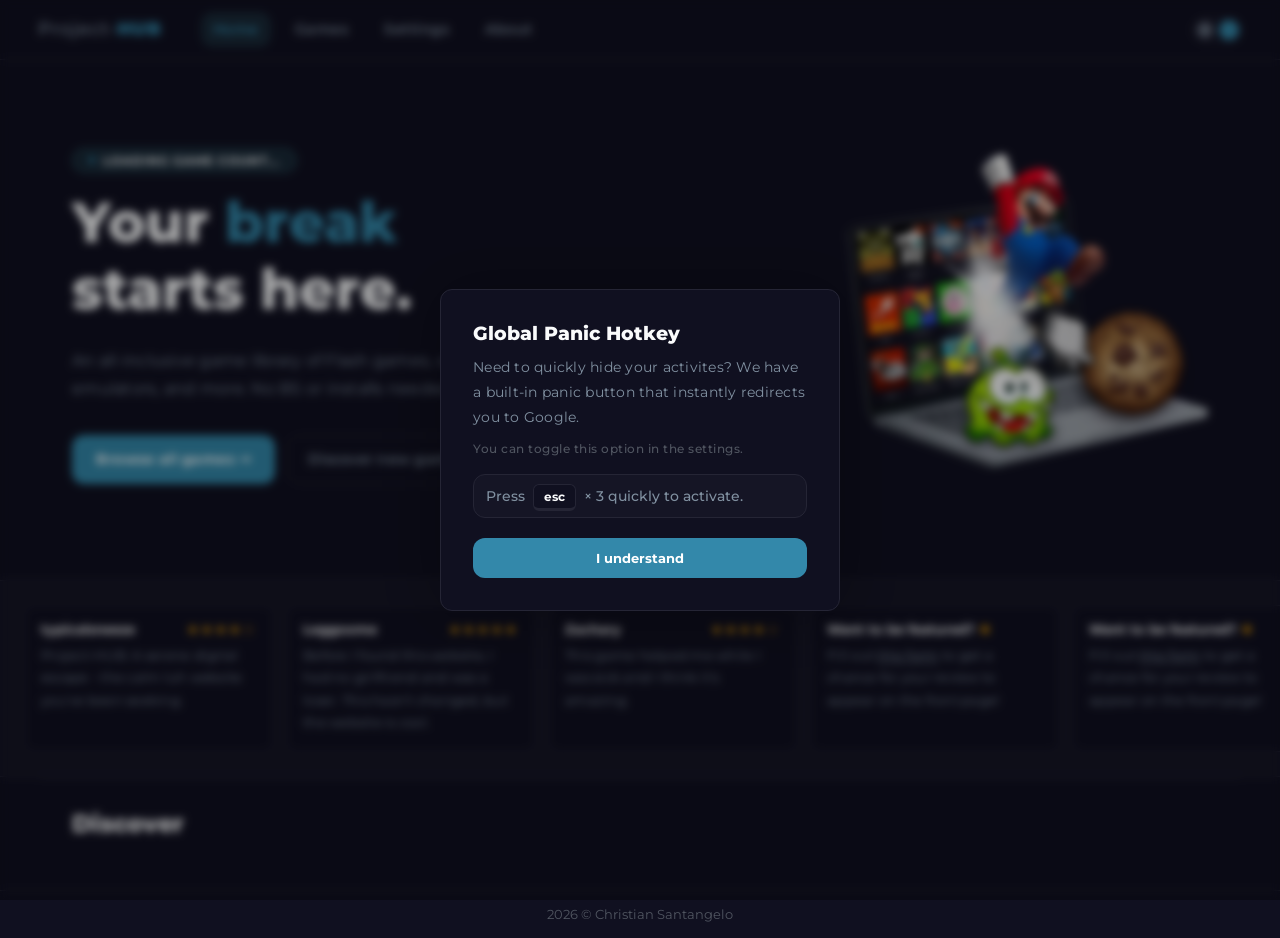
<file: index.html>
<!doctype html>
<html lang="en" data-theme="dark">

<head>
    <!-- Google tag (gtag.js) -->
    <script async src="https://www.googletagmanager.com/gtag/js?id=G-8TDD592BJ4"></script>
    <script>
        window.dataLayer = window.dataLayer || [];
        function gtag() { dataLayer.push(arguments); }
        gtag('js', new Date());

        gtag('config', 'G-8TDD592BJ4');
    </script>

    <meta charset="utf-8" />
    <meta name="viewport" content="width=device-width, initial-scale=1" />
    <meta name="robots" content="index, follow" />

    <title>Project-HUB</title>
    <meta name="description" content="A large, curated game library of Flash games, web ports, emulators, and more. No BS or installs
    needed." />

    <meta property="og:title" content="Project-HUB" />
    <meta property="og:site_name" content="Project-HUB" />
    <meta property="og:type" content="website" />
    <meta property="og:image" content="img/hero.webp" />
    <meta property="og:image:alt" content="Laptop with Project-HUB website." />
    <meta name="twitter:card" content="summary" />

    <link rel="icon" id="dynamic-favicon" type="image/png" href="img/favicons/favicon-64x64.png" sizes="64x64">

    <link rel="icon" type="image/svg+xml" href="img/favicons/favicon.svg">
    <link rel="icon" type="image/png" sizes="64x64" href="img/favicons/favicon-64x64.png">
    <link rel="icon" type="image/png" sizes="32x32" href="img/favicons/favicon-32x32.png">
    <link rel="icon" type="image/png" sizes="16x16" href="img/favicons/favicon-16x16.png">
    <link rel="manifest" href="site.webmanifest">

    <meta name="apple-mobile-web-app-capable" content="yes">
    <meta name="apple-mobile-web-app-status-bar-style" content="black-translucent">
    <link rel="apple-touch-icon" sizes="180x180" href="img/favicons/apple-touch-icon.png">

    <link rel="stylesheet" href="css/global.css" />
    <link rel="stylesheet" href="css/index.css" />
</head>

<body>
    <!-- Navbar -->
    <nav id="navbar"></nav>

    <!-- Modal -->
    <div class="modal-background" id="panic-modal">
        <div class="modal">
            <h2>Global Panic Hotkey</h2>
            <p>Need to quickly hide your activites? We have a built-in panic button that instantly redirects you to
                Google.</p>
            <p class="modal-subtitle">You can toggle this option in the settings.</p>

            <div>Press <span class="key">esc</span> &times; 3 quickly to activate.</div>
            <button id="modal-btn">I understand</button>
        </div>
    </div>

    <!-- Main -->

    <!-- Hero -->
    <div class="section-wrap hero-wrap">
        <div class="hero-content">
            <div class="hero-counter">
                <span class="hero-counter-dot"></span>
                <span id="game-count">LOADING GAME COUNT...</span>
            </div>

            <h1>Your <span>break</span> <br /> starts here.</h1>
            <p>An all-inclusive game library of Flash games, web ports, emulators, and more. No BS or installs
                needed.</p>

            <div class="hero-buttons">
                <a href="games.html" class="btn-primary">Browse all games &#10142;</a>
                <a href="#discover" class="btn-secondary">Discover new games</a>
            </div>
        </div>

        <img src="img/hero.webp">
    </div>

    <!-- Reviews -->
    <div class="reviews-wrap">
        <div class="reviews" id="reviews-scroller"></div>
    </div>

    <!-- Recently Played -->
    <div class="section-wrap">
        <h2>Recently Played</h2>
        <div class="games-grid" id="recently-played-grid"></div>
    </div>

    <div class="divider"></div>

    <!-- Discover -->
    <div class="section-wrap" id="discover">
        <h2>Discover</h2>
        <div class="games-grid" id="random-games-grid"></div>
    </div>

    <!-- Footer -->
    <footer id="footer"></footer>

    <!-- Scripts -->
    <script src="js/svg.js"></script>
    <script src="js/components.js"></script>
    <script src="js/global.js"></script>
    <script src="js/cdn.js"></script>
    <script src="js/index.js"></script>
</body>

</html>
</file>
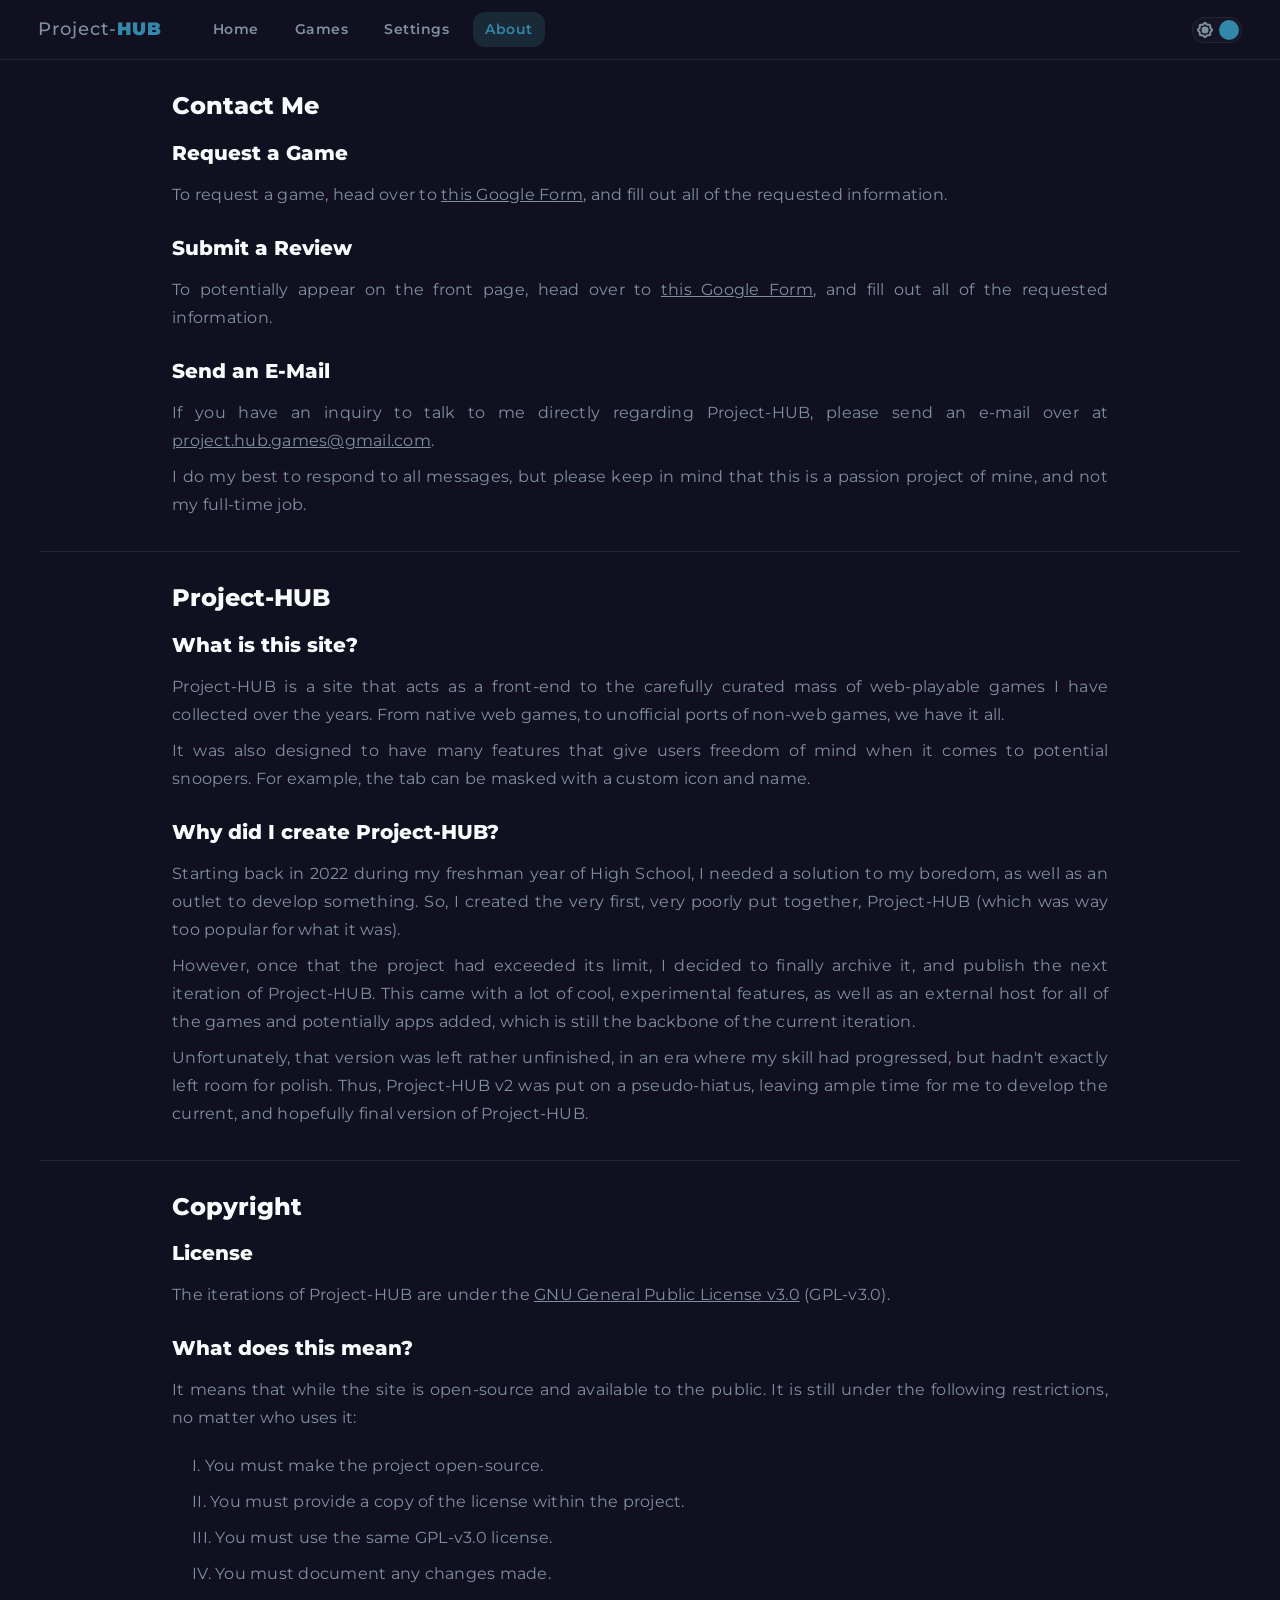
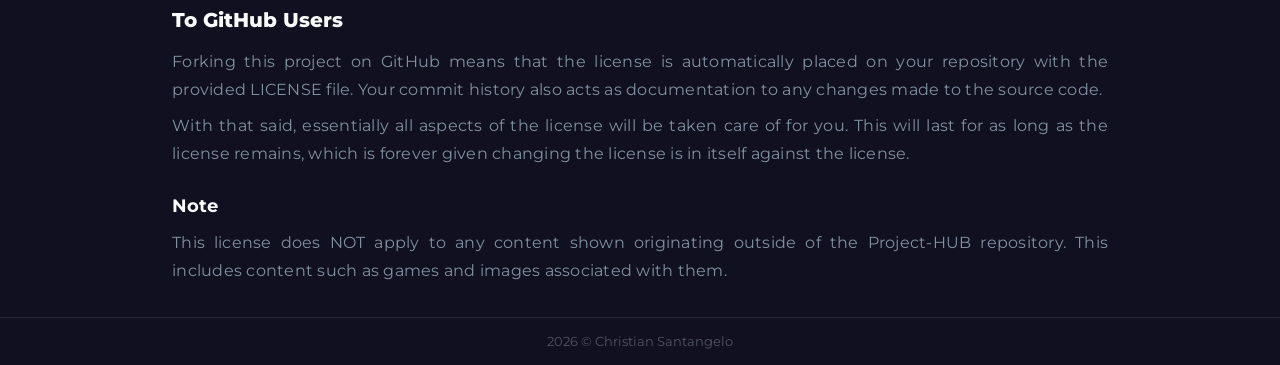
<file: about.html>
<!doctype html>
<html lang="en" data-theme="dark">

<head>
    <!-- Google tag (gtag.js) -->
    <script async src="https://www.googletagmanager.com/gtag/js?id=G-8TDD592BJ4"></script>
    <script>
        window.dataLayer = window.dataLayer || [];
        function gtag() { dataLayer.push(arguments); }
        gtag('js', new Date());

        gtag('config', 'G-8TDD592BJ4');
    </script>

    <meta charset="utf-8" />
    <meta name="viewport" content="width=device-width, initial-scale=1" />
    <meta name="robots" content="index, nofollow" />

    <title>Project-HUB | About</title>
    <meta name="description" content="A large, curated game library of Flash games, web ports, emulators, and more. No BS or installs
    needed." />

    <meta property="og:title" content="Project-HUB | About" />
    <meta property="og:site_name" content="Project-HUB" />
    <meta property="og:type" content="website" />
    <meta property="og:image" content="img/hero.webp" />
    <meta property="og:image:alt" content="Laptop with Project-HUB website." />
    <meta name="twitter:card" content="summary" />

    <link rel="icon" id="dynamic-favicon" type="image/png" href="img/favicons/favicon-64x64.png" sizes="64x64">

    <link rel="icon" type="image/svg+xml" href="img/favicons/favicon.svg">
    <link rel="icon" type="image/png" sizes="64x64" href="img/favicons/favicon-64x64.png">
    <link rel="icon" type="image/png" sizes="32x32" href="img/favicons/favicon-32x32.png">
    <link rel="icon" type="image/png" sizes="16x16" href="img/favicons/favicon-16x16.png">
    <link rel="manifest" href="site.webmanifest">

    <meta name="apple-mobile-web-app-capable" content="yes">
    <meta name="apple-mobile-web-app-status-bar-style" content="black-translucent">
    <link rel="apple-touch-icon" sizes="180x180" href="img/favicons/apple-touch-icon.png">

    <link rel="stylesheet" href="css/global.css" />
    <link rel="stylesheet" href="css/about.css" />
</head>

<body>
    <!-- Navbar -->
    <nav id="navbar"></nav>

    <!-- Main -->

    <!-- Contact -->
    <div class="section-wrap">
        <h2>Contact Me</h2>

        <h3>Request a Game</h3>
        <p>To request a game, head over to <a href="https://forms.gle/FuhUKVByGVhnG1ME9" target="_blank">this Google
                Form</a>, and fill out all of the requested information.</p>

        <br>

        <h3>Submit a Review</h3>
        <p>To potentially appear on the front page, head over to <a href="https://forms.gle/xAx89Uk5XyQ7FQLj8"
                target="_blank">this Google Form</a>, and fill out all of the requested information.</p>

        <br>

        <h3>Send an E-Mail</h3>
        <p>If you have an inquiry to talk to me directly regarding Project-HUB, please send an e-mail over at <a
                href="mailto:project.hub.games@gmail.com" target="_blank">project.hub.games@gmail.com</a>.</p>
        <p>I do my best to respond to all messages, but please keep in mind that this is a passion project of mine, and
            not my full-time job.</p>
    </div>

    <div class="divider"></div>

    <!-- Description -->
    <div class="section-wrap">
        <h2>Project-HUB</h2>

        <h3>What is this site?</h3>
        <p>Project-HUB is a site that acts as a front-end to the carefully curated mass of web-playable games I have
            collected over the years. From native web games, to unofficial ports of non-web games, we have it all.</p>
        <p>It was also designed to have many features that give users freedom of mind when it comes to potential
            snoopers. For example, the tab can be masked with a custom icon and name.</p>

        <br>

        <h3>Why did I create Project-HUB?</h3>
        <p>Starting back in 2022 during my freshman year of High School, I needed a solution to my boredom, as well as
            an outlet to develop something. So, I created the very first, very poorly put together, Project-HUB (which
            was way too popular for what it was).</p>
        <p>However, once that the project had exceeded its limit, I decided to finally archive it, and publish the next
            iteration of Project-HUB. This came with a lot of cool, experimental features, as well as an external host
            for all of the games and potentially apps added, which is still the backbone of the current iteration.</p>
        <p>Unfortunately, that version was left rather unfinished, in an era where my skill had progressed, but hadn't
            exactly left room for polish. Thus, Project-HUB v2 was put on a pseudo-hiatus, leaving ample time for me to
            develop the current, and hopefully final version of Project-HUB.</p>
    </div>

    <div class="divider"></div>

    <!-- Copyright -->
    <div class="section-wrap">
        <h2>Copyright</h2>

        <h3>License</h3>
        <p>The iterations of Project-HUB are under the <a
                href="https://github.com/IamChristianS/Project-HUB_V3/blob/main/LICENSE" target="_blank">GNU General
                Public
                License v3.0</a> (GPL-v3.0).</p>

        <br>

        <h3>What does this mean?</h3>
        <p>It means that while the site is open-source and available to the public. It is still under the following
            restrictions, no matter who uses it:</p>

        <ol>
            <li>You must make the project open-source.</li>
            <li>You must provide a copy of the license within the project.</li>
            <li>You must use the same GPL-v3.0 license.</li>
            <li>You must document any changes made.</li>
        </ol>

        <h3>To GitHub Users</h3>
        <p>Forking this project on GitHub means that the license is automatically placed on your repository with the
            provided LICENSE file. Your commit history also acts as documentation to any changes made to the source
            code.</p>
        <p>With that said, essentially all aspects of the license will be taken care of for you. This will last for as
            long as the license remains, which is forever given changing the license is in itself against the license.
        </p>

        <br>

        <h4>Note</h4>
        <p>This license does NOT apply to any content shown originating outside of the Project-HUB repository. This
            includes content such as games and images associated with them.</p>
    </div>

    <!-- Footer -->
    <footer id="footer"></footer>

    <!-- Scripts -->
    <script src="js/svg.js"></script>
    <script src="js/components.js"></script>
    <script src="js/global.js"></script>
</body>

</html>
</file>
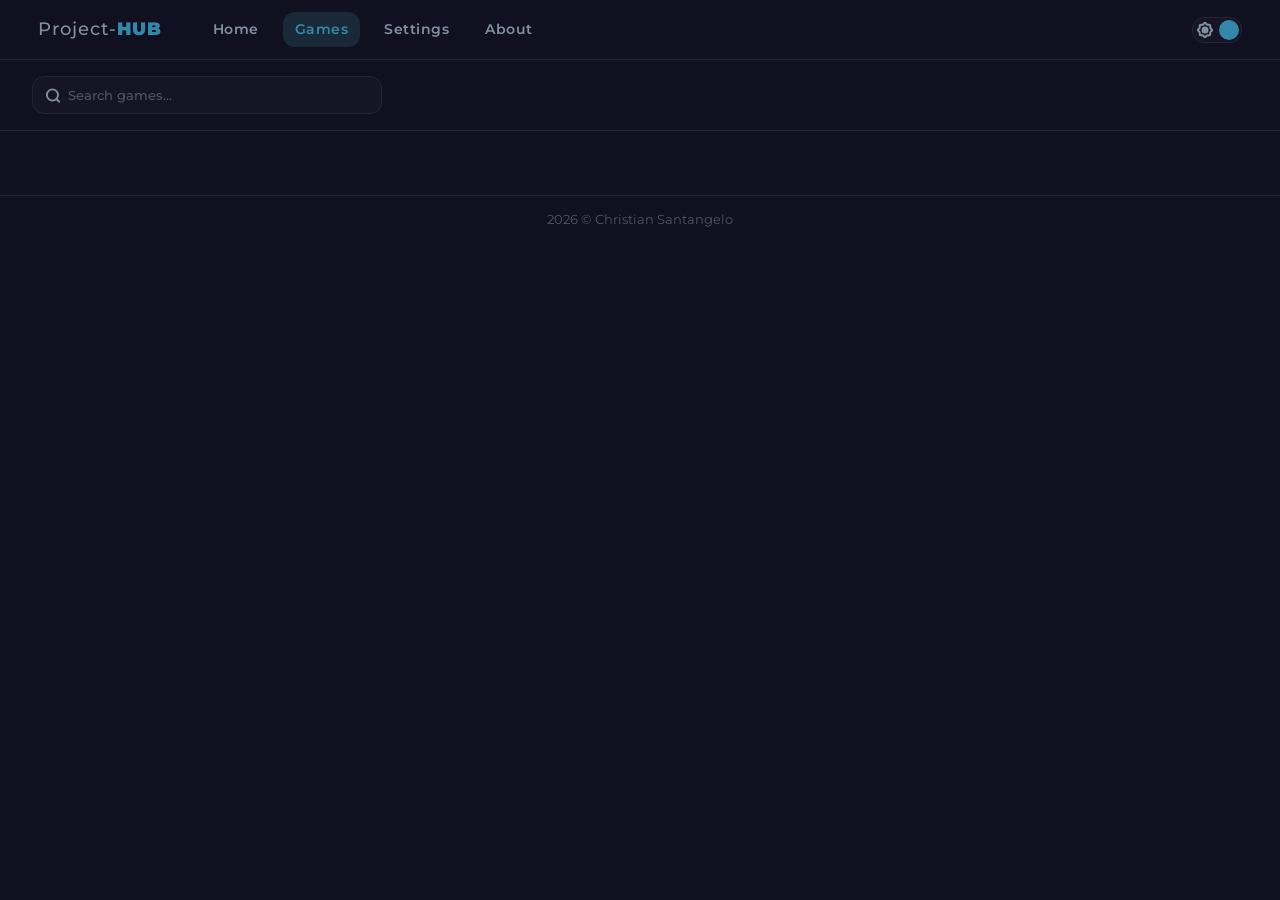
<file: games.html>
<!doctype html>
<html lang="en" data-theme="dark">

<head>
    <!-- Google tag (gtag.js) -->
    <script async src="https://www.googletagmanager.com/gtag/js?id=G-8TDD592BJ4"></script>
    <script>
        window.dataLayer = window.dataLayer || [];
        function gtag() { dataLayer.push(arguments); }
        gtag('js', new Date());

        gtag('config', 'G-8TDD592BJ4');
    </script>

    <meta charset="utf-8" />
    <meta name="viewport" content="width=device-width, initial-scale=1" />
    <meta name="robots" content="index, nofollow" />

    <title>Project-HUB | Games</title>
    <meta name="description" content="A large, curated game library of Flash games, web ports, emulators, and more. No BS or installs
    needed." />

    <meta property="og:title" content="Project-HUB | Games" />
    <meta property="og:site_name" content="Project-HUB" />
    <meta property="og:type" content="website" />
    <meta property="og:image" content="img/hero.webp" />
    <meta property="og:image:alt" content="Laptop with Project-HUB website." />
    <meta name="twitter:card" content="summary" />

    <link rel="icon" id="dynamic-favicon" type="image/png" href="img/favicons/favicon-64x64.png" sizes="64x64">

    <link rel="icon" type="image/svg+xml" href="img/favicons/favicon.svg">
    <link rel="icon" type="image/png" sizes="64x64" href="img/favicons/favicon-64x64.png">
    <link rel="icon" type="image/png" sizes="32x32" href="img/favicons/favicon-32x32.png">
    <link rel="icon" type="image/png" sizes="16x16" href="img/favicons/favicon-16x16.png">
    <link rel="manifest" href="site.webmanifest">

    <meta name="apple-mobile-web-app-capable" content="yes">
    <meta name="apple-mobile-web-app-status-bar-style" content="black-translucent">
    <link rel="apple-touch-icon" sizes="180x180" href="img/favicons/apple-touch-icon.png">

    <link rel="stylesheet" href="css/global.css" />
    <link rel="stylesheet" href="css/games.css" />
</head>

<body>
    <!-- Navbar -->
    <nav id="navbar"></nav>

    <!-- Main -->

    <!-- Toolbar -->
    <div class="toolbar-wrap">
        <div class="search-bar">
            <svg width="16" viewBox="0 0 800 800" fill="none" stroke="var(--text2)" stroke-width="100">
                <circle cx="400" cy="400" r="300" />
                <path d="m800 800-200-200" />
            </svg>

            <input type="text" placeholder="Search games..." autocomplete="off" id="search-input" />
        </div>

        <div class="filter-bar" id="filter-bar"></div>
    </div>

    <!-- Games -->
    <div class="games-wrap">
        <div class="games-grid" id="games-grid"></div>
    </div>

    <!-- Footer -->
    <footer id="footer"></footer>

    <!-- Scripts -->
    <script src="js/svg.js"></script>
    <script src="js/components.js"></script>
    <script src="js/global.js"></script>
    <script src="js/cdn.js"></script>
    <script src="js/games.js"></script>
</body>

</html>
</file>
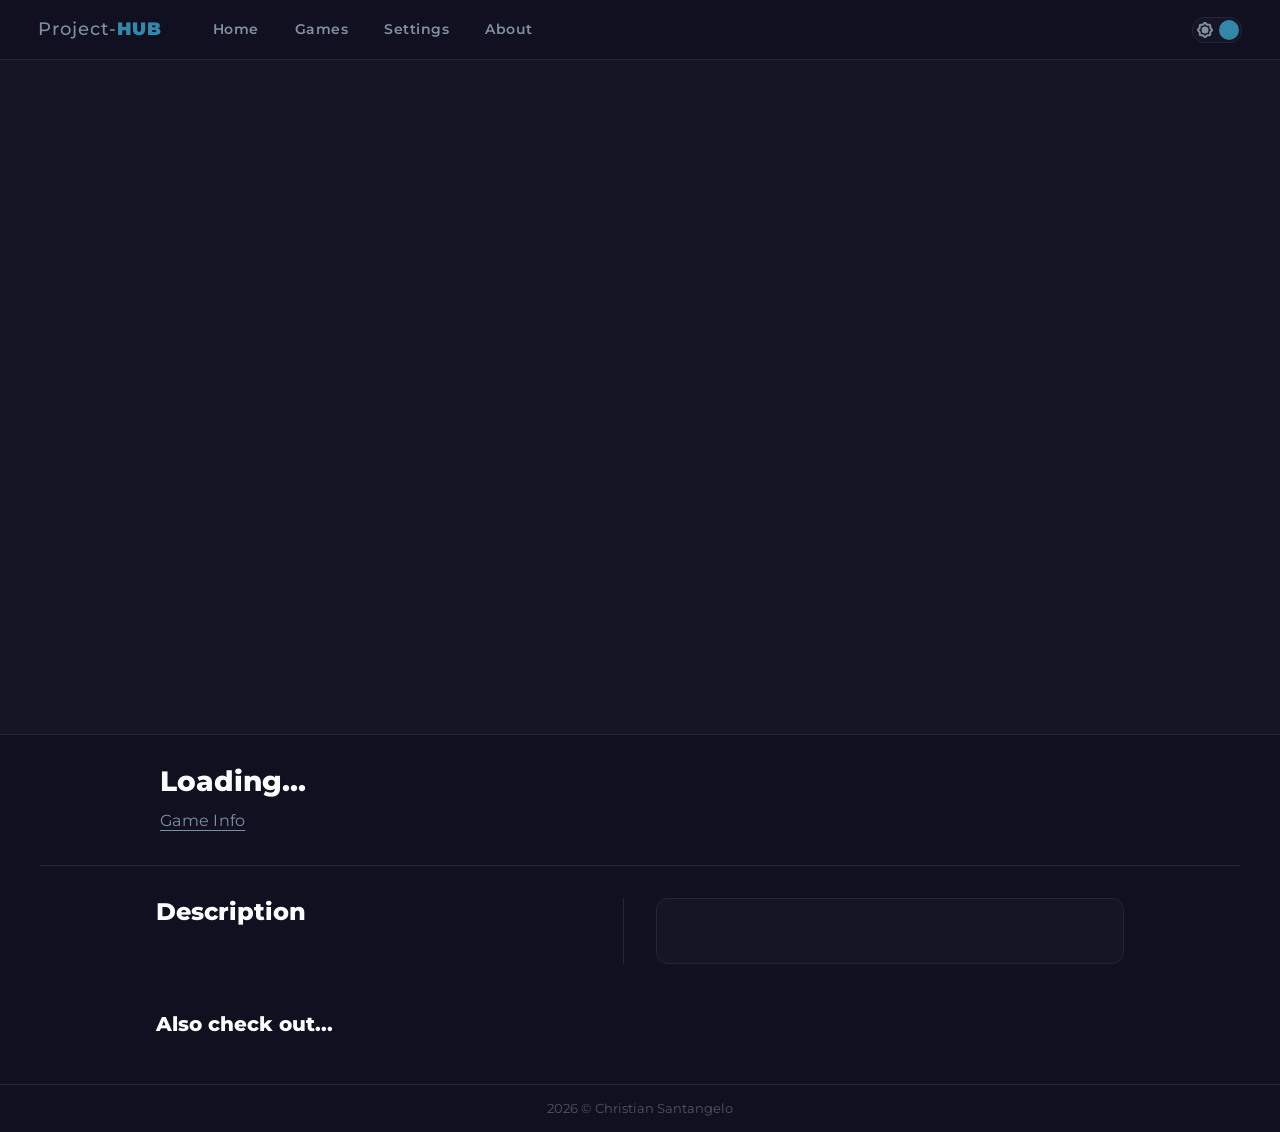
<file: player.html>
<!doctype html>
<html lang="en" data-theme="dark">

<head>
    <!-- Google tag (gtag.js) -->
    <script async src="https://www.googletagmanager.com/gtag/js?id=G-8TDD592BJ4"></script>
    <script>
        window.dataLayer = window.dataLayer || [];
        function gtag() { dataLayer.push(arguments); }
        gtag('js', new Date());

        gtag('config', 'G-8TDD592BJ4');
    </script>

    <meta charset="utf-8" />
    <meta name="viewport" content="width=device-width, initial-scale=1" />
    <meta name="robots" content="noindex, nofollow" />

    <title>Project-HUB | Player</title>
    <meta name="description" content="A large, curated game library of Flash games, web ports, emulators, and more. No BS or installs
    needed." />

    <meta property="og:title" content="Project-HUB | Player" />
    <meta property="og:site_name" content="Project-HUB" />
    <meta property="og:type" content="website" />
    <meta property="og:image" content="img/hero.webp" />
    <meta property="og:image:alt" content="Laptop with Project-HUB website." />
    <meta name="twitter:card" content="summary" />

    <link rel="icon" id="dynamic-favicon" type="image/png" href="img/favicons/favicon-64x64.png" sizes="64x64">

    <link rel="icon" type="image/svg+xml" href="img/favicons/favicon.svg">
    <link rel="icon" type="image/png" sizes="64x64" href="img/favicons/favicon-64x64.png">
    <link rel="icon" type="image/png" sizes="32x32" href="img/favicons/favicon-32x32.png">
    <link rel="icon" type="image/png" sizes="16x16" href="img/favicons/favicon-16x16.png">
    <link rel="manifest" href="site.webmanifest">

    <meta name="apple-mobile-web-app-capable" content="yes">
    <meta name="apple-mobile-web-app-status-bar-style" content="black-translucent">
    <link rel="apple-touch-icon" sizes="180x180" href="img/favicons/apple-touch-icon.png">

    <link rel="stylesheet" href="css/global.css" />
    <link rel="stylesheet" href="css/player.css" />
</head>

<body>
    <!-- Navbar -->
    <nav id="navbar"></nav>

    <!-- Main -->

    <!-- Player -->
    <div class="player-wrap">
        <iframe id="player" allowfullscreen></iframe>
    </div>

    <!-- Toolbar -->
    <div class="section-wrap toolbar-wrap">
        <div class="toolbar-info">
            <h1 id="game-name">Loading...</h1>
            <a href="#game-info" id="info-btn">Game Info</a>
        </div>
        <div class="toolbar-actions" id="toolbar-buttons"></div>
    </div>

    <div class="divider"></div>

    <!-- Game Info -->
    <div class="section-wrap game-info">
        <div id="game-description">
            <h2>Description</h2>
        </div>
        <div class="game-details" id="game-details"></div>
    </div>

    <!-- Games -->
    <div class="section-wrap">
        <h3>Also check out...</h3>
        <div class="games-grid" id="random-games-grid"></div>
    </div>

    <!-- Footer -->
    <footer id="footer"></footer>

    <!-- Scripts -->
    <script src="js/svg.js"></script>
    <script src="js/components.js"></script>
    <script src="js/global.js"></script>
    <script src="js/cdn.js"></script>
    <script src="js/player.js"></script>
</body>

</html>
</file>
<file: css/global.css>
@import url('https://fonts.googleapis.com/css2?family=Montserrat:wght@400;500;600;700;800&display=swap');

:root {
    --accent: #38A;
    --accent-dim: #5CC2;
    --accent-border: #5CC4;

    --shadow: 0 -2px 8px rgba(0, 0, 0, 0.25);

    --radius: 12px;
    --transition: 0.25s ease;
}

/* Theme */
[data-theme="light"] {
    --bg: #f2f2f0;
    --bg2: #eeeeec;

    --border: #dcdcda;
    --border2: #d4d4d1;
    --border-green: #8d8;
    --border-yellow: #fe0;
    --border-red: #d88;

    --text: #121314;
    --text2: #5a6a6f;
    --text3: #9aabac;
}

[data-theme="dark"] {
    --bg: #101020;
    --bg2: #151525;

    --border: #252535;
    --border2: #303040;
    --border-green: #373;
    --border-yellow: #860;
    --border-red: #733;

    --text: #fafbfc;
    --text2: #8090a0;
    --text3: #505560;
}

/* Global */
*,
*::before,
*::after {
    box-sizing: border-box;
    margin: 0;
    padding: 0;

    transition:
        background var(--transition),
        background-color var(--transition),
        border-color var(--transition),
        color var(--transition),
        transform var(--transition),
        opacity var(--transition),
        fill var(--transition),
        stroke var(--transition);

    font-family: 'Montserrat', sans-serif;
    color: var(--text);
    text-decoration: none;
}

html,
body {
    scroll-behavior: smooth;
    background: var(--bg);
}

/* Text */
h1,
h2,
h3,
h4,
h5,
h6 {
    font-weight: 800;
    line-height: 1.2;
    color: var(--text);
}

h1 {
    margin-bottom: 24px;
    font-size: 1.75rem;
}

h2 {
    margin-bottom: 20px;
    font-size: 1.5rem;
}

h3 {
    margin-bottom: 16px;
    font-size: 1.25rem;
}

h4 {
    margin-bottom: 12px;
    font-size: 1.1rem;
    font-weight: 700;
}

h5 {
    margin-bottom: 10px;
    font-size: 1rem;
    font-weight: 700;
}

h6 {
    margin-bottom: 8px;
    font-size: 0.9rem;
    font-weight: 700;
}

p,
a,
li {
    margin-bottom: 8px;

    font-size: 1rem;
    font-weight: 400;
    line-height: 1.75;
    letter-spacing: 0.25px;
    color: var(--text2);
}

p:last-child {
    margin-bottom: 0;
}

ol,
ul {
    margin: 20px;

    list-style-type: upper-roman;
    list-style-position: inside;
}

.key {
    padding: 4px 10px;
    margin: 0 4px;

    background: var(--bg);
    border: 1px solid var(--border);
    border-bottom-width: 3px;
    border-radius: 6px;

    font-size: .75rem;
    font-weight: 700;
}


/* Navbar */
nav {
    display: flex;
    gap: 3vw;
    height: 60px;
    padding: 0 3vw;

    position: sticky;
    top: 0;
    z-index: 500;
    align-items: center;

    background: var(--bg);
    border-bottom: 1px solid var(--border);
}

.nav-logo {
    margin: auto 0;

    font-size: 1.1rem;
    font-weight: 500;
    letter-spacing: 1px;
}

.nav-logo span {
    font-weight: 900;
    color: var(--accent);
}

.nav-links {
    display: flex;
    flex: 1;
    gap: 12px;
}

.nav-links a {
    display: block;
    padding: 6px 12px;
    margin: auto 0;

    border-radius: var(--radius);

    font-size: 0.85rem;
    font-weight: 600;
    letter-spacing: 0.5px;
    color: var(--text2);
}

.nav-links a:hover {
    background: var(--bg2);
    color: var(--text);
}

.nav-links a.active {
    background: var(--accent-dim);
    color: var(--accent);
}

.theme-toggle {
    display: flex;
    align-items: center;
    justify-content: center;
    gap: 7px;

    min-width: 50px;
    height: 26px;
    position: relative;

    background: var(--bg2);
    border: 1px solid var(--border);
    border-radius: var(--radius);

    cursor: pointer;
}

.theme-toggle::after {
    content: "";
    width: 20px;
    height: 20px;

    position: absolute;
    top: 2px;
    left: 2px;

    background: var(--text3);
    border-radius: 100%;
}

[data-theme="dark"] .theme-toggle:after {
    background: var(--accent);
    transform: translateX(24px);
}

@media (max-width: 580px) {
    .nav-logo {
        display: none;
    }
}

@media (max-width: 450px) {
    .nav-links {
        justify-content: center;
        gap: 8px;
    }

    .theme-toggle,
    .theme-toggle::after {
        display: none;
    }
}

/* General */
.section-wrap {
    max-width: 1200px;
    margin: 16px auto;
    padding: 16px 32px;
}

.divider {
    max-width: 1200px;
    height: 1px;
    margin: 0 auto;

    background: var(--border);
}

.btn-primary {
    padding: 12px 24px;
    display: flex;
    align-items: center;

    background: var(--accent);
    border: none;
    border-radius: var(--radius);

    font-size: 0.9rem;
    font-weight: 700;
    letter-spacing: 0.5px;
    color: #fff;

    cursor: pointer;
}

.btn-secondary {
    padding: 10px 20px;
    display: flex;
    align-items: center;

    background: var(--bg);
    border: 1px solid var(--border);
    border-radius: var(--radius);

    font-size: 0.9rem;
    font-weight: 600;

    cursor: pointer;
}

.btn-primary:hover,
.btn-secondary:hover {
    transform: translateY(-1px);
    opacity: 0.9;
}

.btn-primary:active,
.btn-secondary:active {
    opacity: 0.8;
}

.border-success {
    border-color: var(--border-green) !important;
}

.border-caution {
    border-color: var(--border-yellow) !important;
}

.border-fail {
    border-color: var(--border-red) !important;
}

@media (max-width: 1200px) {
    .section-wrap {
        margin: 16px;
    }
}

/* Games */
.games-grid {
    display: grid;
    grid-template-columns: repeat(6, 1fr);
    gap: 16px;
}

@media (max-width: 950px) {
    .games-grid {
        grid-template-columns: repeat(3, 1fr);
    }
}

@media (max-width: 550px) {
    .games-grid {
        grid-template-columns: repeat(2, 1fr);
    }
}

.game-card {
    display: flex;
    flex-direction: column;
    overflow: hidden;

    background: var(--bg2);
    border: 1px solid var(--border);
    border-radius: var(--radius);

    cursor: pointer;
}

.game-card:hover {
    transform: translateY(-4px);

    box-shadow: var(--shadow);
    border-color: var(--accent-border);
}

.game-image {
    width: 100%;
    aspect-ratio: 1/1;

    position: relative;

    line-height: 0;
}

.game-image img {
    width: 100%;
}

.hot-tag {
    padding: 4px 8px;

    position: absolute;
    top: 6px;
    right: 6px;
    z-index: 2;

    background: #D309;
    box-shadow: 0 0 6px #D306;
    border: #D30A 1px solid;
    border-radius: 100px;

    font-size: 0.7rem;
    font-weight: 800;
    color: #FFF;
    line-height: 1.75em;
}

.favorite-tag {
    display: flex;
    padding: 4px;
    align-items: center;
    aspect-ratio: 1/1;

    left: 6px;
    right: unset;
}

.favorite-tag svg {
    width: 1.25rem;
}

.game-title {
    margin: auto 0;
    padding: 8px 12px;

    font-size: 0.9rem;
    font-weight: 600;
    text-align: center;
}

/* Footer */
footer {
    padding: 16px;

    border-top: 1px solid var(--border);

    font-size: 0.8rem;
    color: var(--text3);
    text-align: center;
}
</file>
<file: css/index.css>
/* Hero */
.hero-wrap {
    display: grid;
    grid-template-columns: 1fr 360px;
    gap: 32px;
    padding-top: 64px;
    padding-bottom: 64px;
    align-items: center;
}

.hero-counter {
    display: inline-flex;
    gap: 8px;
    padding: 4px 16px;
    margin-bottom: 16px;
    align-items: center;

    background: var(--accent-dim);
    border: 1px solid var(--accent-border);
    border-radius: 100px;

    font-size: 0.75rem;
    font-weight: 700;
    letter-spacing: 1px;
    color: var(--accent);
}

.hero-counter-dot {
    width: 6px;
    height: 6px;

    background: var(--accent);
    border-radius: 100%;

    animation: flash 2s ease infinite;
}

.hero-content h1 {
    font-size: clamp(2rem, 4.5vw, 3.5rem);
}

.hero-content h1 span {
    color: var(--accent);
}

.hero-content p {
    max-width: 475px;
    margin-bottom: 32px;
}

.hero-buttons {
    display: flex;
    flex-wrap: wrap;
    gap: 12px;
}

.hero-wrap img {
    width: 100%;
    aspect-ratio: 1 / 1;

    border-radius: var(--radius);
}

@keyframes flash {

    from,
    to {
        opacity: 25%;
    }

    25%,
    75% {
        opacity: 100%;
    }
}

@media (max-width: 750px) {
    .hero-wrap {
        grid-template-columns: 1fr;
    }

    .hero-wrap img {
        display: none;
    }
}

/* Reviews */
.reviews-wrap {
    width: 100%;
    padding: 24px;
    overflow: hidden;

    background: var(--bg2);
    border-top: 1px solid var(--border);
    border-bottom: 1px solid var(--border);
}

.reviews {
    display: flex;
    gap: 12px;
    width: max-content;

    animation: scroll 20s linear infinite;
}

.reviews:hover {
    animation-play-state: paused;
}

.review-card {
    display: flex;
    flex-direction: column;
    gap: 8px;
    width: 250px;
    padding: 16px;

    background: var(--bg);
    border: 1px solid var(--border);
    border-radius: var(--radius);
}

.review-header {
    display: flex;
    justify-content: space-between;
    align-items: center;
}

.review-user {
    font-size: 0.8rem;
    font-weight: 700;
    color: var(--text);
}

.review-stars,
.review-user span {
    font-size: 0.8rem;
    letter-spacing: 2px;
    color: #FA0;
}

.review-text,
.review-text a {
    font-size: 0.8rem;
    font-weight: 400;
    line-height: 1.75;
    color: var(--text2);
}

.review-text a {
    font-weight: 450;
    text-decoration: underline;
    text-underline-offset: 2px;
}

@keyframes scroll {
    from {
        transform: translateX(0%);
    }

    to {
        transform: translateX(-25%);
    }
}

/* Modal */
.modal-background {
    display: flex;
    align-items: center;
    justify-content: center;

    position: fixed;
    inset: 0;
    z-index: 999;

    background: #0005;
    backdrop-filter: blur(4px);

    animation: fadeIn 0.25s ease forwards;
}

.modal {
    width: 100%;
    max-width: 400px;
    padding: 32px;

    background: var(--bg);
    box-shadow: 0 0 64px #0004;
    border: 1px solid var(--border);
    border-radius: var(--radius);
}

.modal h2 {
    margin-bottom: 10px;

    font-size: 1.2rem;
}

.modal p {
    font-size: 0.9rem;
}

.modal-subtitle {
    margin-bottom: 15px;

    font-size: 0.75rem !important;
    font-weight: 500;
    letter-spacing: 0.5px;
    color: var(--text3);
}

.modal div {
    margin-bottom: 20px;
    padding: 12px;

    background: var(--bg2);
    border: 1px solid var(--border);
    border-radius: var(--radius);

    font-size: 0.9rem;
    font-weight: 500;
    color: var(--text2);
}

.modal button {
    width: 100%;
    padding: 12px;

    background: var(--accent);
    border: none;
    border-radius: var(--radius);

    font-weight: 700;
    color: #fff;

    cursor: pointer;
}

.modal button:hover {
    opacity: .75;
}

@keyframes fadeIn {
    from {
        opacity: 0;
    }

    to {
        opacity: 1;
    }
}
</file>
<file: css/about.css>
/* Global Overrides */
.section-wrap {
    max-width: 1000px;

    text-align: justify;
}

.section-wrap a {
    text-decoration: underline;
}

@media (max-width: 1200px) {
    .section-wrap {
        margin: 16px auto;
    }
}

@media (max-width: 1000px) {
    .section-wrap {
        margin: 16px;
    }
}
</file>
<file: css/games.css>
/* Top Bar */
.toolbar-wrap {
    display: flex;
    flex-wrap: wrap;
    gap: 16px;
    padding: 16px 32px;

    position: sticky;
    top: 60px;
    z-index: 100;
    justify-content: space-between;

    background: var(--bg);
    border-bottom: 1px solid var(--border);
}


@media (max-width: 720px) {
    .toolbar-wrap {
        position: static;
    }
}

/* Search */
.search-bar {
    display: flex;
    flex: 1;
    gap: 8px;
    max-width: 350px;
    padding: 0px 12px;

    background: var(--bg2);
    border: 1px solid var(--border);
    border-radius: var(--radius);
}

.search-bar input {
    width: 100%;
    padding: 10px 0;

    background: none;
    border: none;
    outline: none;

    font-weight: 500;
    color: var(--text2);
}

.search-bar input::placeholder {
    color: var(--text3);
}

@media (max-width: 720px) {
    .search-bar {
        max-width: 100%;
    }
}

/* Filters */
.filter-bar {
    display: flex;
    gap: 8px;
}

.filter {
    padding: 6px 14px;

    background: var(--bg2);
    border: 1px solid var(--border);
    border-radius: 100px;

    font-weight: 600;
    color: var(--text2);

    cursor: pointer;
    transition: background var(--transition), border-color var(--transition), color var(--transition);
}

.filter:hover {
    background: var(--bg2);
    color: var(--text);
    border-color: var(--border2);
}

.filter.active {
    background: var(--accent-dim);
    border-color: var(--accent-border);
    color: var(--accent);
}

@media (max-width: 720px) {
    .filter-bar {
        width: 100%;
        justify-content: center;
    }

    .filter {
        width: 100%;
    }
}

/* Games */
.games-wrap {
    max-width: 1200px;
    margin: 0 auto;
    padding: 32px;
}
</file>
<file: css/player.css>
/* Global Overrides */
.section-wrap {
    max-width: 1000px;
    padding: 16px;
}

.btn-secondary {
    background: var(--bg2);
    padding: 16px;
}

@media (max-width: 1200px) {
    .section-wrap {
        margin: 16px auto;
    }
}

@media (max-width: 1000px) {
    .section-wrap {
        margin: 16px;
    }
}

/* Player */
.player-wrap {
    width: 100%;
    height: 75vh;

    background-color: var(--bg2);
    border-bottom: 1px solid var(--border);
}

.player-wrap iframe {
    width: 100%;
    height: 100%;

    border: none;
}

/* Toolbar */
.toolbar-wrap {
    width: 100%;
    display: flex;
    gap: 16px;
    padding: 30px 20px;
    margin: 0 auto;
}

.toolbar-info {
    flex: 1;
    margin: auto 0;
}

.toolbar-info h1 {
    margin-bottom: 8px;
}

.toolbar-info a {
    text-decoration: underline;
    text-underline-offset: 4px;
}

.toolbar-actions {
    display: flex;
    gap: 12px;
}

.toolbar-actions button {
    margin: auto 0;
    aspect-ratio: 1/1;
}

.toolbar-actions button:active svg {
    transform: scale(1.1);
}

/* Tooltips */
.tooltip {
    padding: 10px 20px;

    position: absolute;
    left: 50%;
    transform: translate(-50%, -55px);
    z-index: 999 !important;

    background: var(--bg);
    border: 1px solid var(--border);
    border-radius: var(--radius);

    font-size: 0.9rem;
    font-weight: 600;
    text-wrap-mode: nowrap;

    opacity: 0;
}

.toolbar-actions button:hover .tooltip {
    opacity: 1 !important;
}

/* Game Info */
.game-info {
    display: grid;
    grid-template-columns: repeat(auto-fit, minmax(0, 1fr));;
    gap: 32px;
}

.game-details {
    display: grid;
    gap: 12px;
    padding: 32px;

    background: var(--bg2);
    border: 1px solid var(--border);
    border-radius: var(--radius);
}

.game-details div {
    display: flex;
    margin: auto 0;
}

.game-details div h4 {
    flex: 1;

    line-height: 2;
    margin-bottom: 0;
}

.game-details div p {
    padding: 2px 16px;

    background: var(--bg);
    border: 1px solid var(--border);
    border-radius: 100px;
    line-height: 2;
    margin-bottom: 0;
}

@media (min-width: 1200px) {
    .game-info div:first-child:not(.game-details div) {
        padding-right: 32px;

        border-right: 1px solid var(--border);
    }
}

@media (max-width: 1000px) {
    .game-info {
        grid-template-columns: repeat(1, 1fr);
        gap: 32px;
    }
}
</file>
